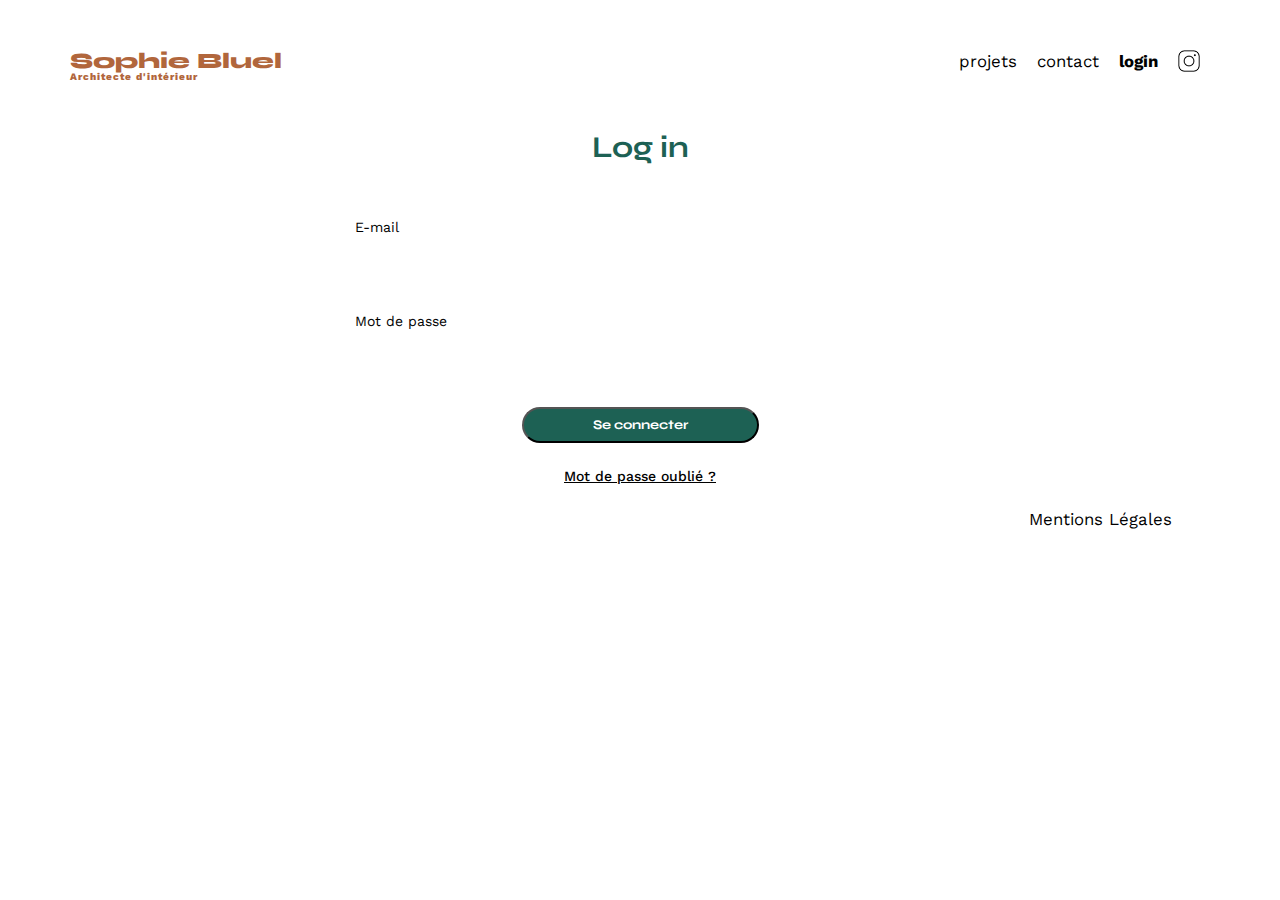
<file: login.html>
<!DOCTYPE html>
<html lang="fr">
<head>
  <meta charset="UTF-8">
  <title>Sophie Bluel - Connexion</title>
  <meta name="viewport" content="width=device-width, initial-scale=1.0">
  <link rel="preconnect" href="https://fonts.googleapis.com">
  <link rel="preconnect" href="https://fonts.gstatic.com" crossorigin>
  <link href="https://fonts.googleapis.com/css2?family=Syne:wght@700;800&family=Work+Sans&display=swap" rel="stylesheet">
  <link rel="stylesheet" href="https://cdnjs.cloudflare.com/ajax/libs/font-awesome/6.5.0/css/all.min.css">
  <link rel="stylesheet" href="./assets/style.css">
</head>
<body>
  <header>
    <h1>Sophie Bluel <span>Architecte d'intérieur</span></h1>
    <nav>
      <ul>
        <li><a href="index.html">projets</a></li>
        <li><a href="index.html#contact">contact</a></li>
        <li class="loginPage"><a href="#">login</a></li>
        <li><img src="./assets/icons/instagram.png" alt="Instagram"></li>
      </ul>
    </nav>
  </header>

  <main>
    <section id="contact">
      <h2>Log in</h2>
      <form id="loginF" method="post">
        <label for="email">E-mail</label>
        <input type="email" name="email" id="email" required>

        <label for="mdp">Mot de passe</label>
        <input type="password" name="mdp" id="mdp" required>

        <input type="submit" value="Se connecter">
        <p class="oublie"><a href="#">Mot de passe oublié ?</a></p>
      </form>
    </section>
  </main>

  <footer>
    <nav>
      <ul>
        <li><a href="#">Mentions Légales</a></li>
      </ul>
    </nav>
  </footer>

  <script src="js/script.js" type="module"></script>
</body>
</html>
</file>
<file: assets/style.css>
/* RESET CSS - http://meyerweb.com/eric/tools/css/reset/ */
html,
body,
div,
span,
applet,
object,
iframe,
h1,
h2,
h3,
h4,
h5,
h6,
p,
blockquote,
pre,
a,
abbr,
acronym,
address,
big,
cite,
code,
del,
dfn,
em,
img,
ins,
kbd,
q,
s,
samp,
small,
strike,
strong,
sub,
sup,
tt,
var,
b,
u,
i,
center,
dl,
dt,
dd,
ol,
ul,
li,
fieldset,
form,
label,
legend,
table,
caption,
tbody,
tfoot,
thead,
tr,
th,
td,
article,
aside,
canvas,
details,
embed,
figure,
figcaption,
footer,
header,
hgroup,
menu,
nav,
output,
ruby,
section,
summary,
time,
mark,
audio,
video {
  margin: 0;
  padding: 0;
  border: 0;
  font-size: 100%;
  font: inherit;
  vertical-align: baseline;
}

/* HTML5 display-role reset for older browsers */
article,
aside,
details,
figcaption,
figure,
footer,
header,
hgroup,
menu,
nav,
section {
  display: block;
}

body {
  line-height: 1;
  max-width: 1140px;
  margin: auto;
  font-family: 'Work Sans', sans-serif;
  font-size: 14px;
  position: relative;
}

ol,
ul {
  list-style: none;
}

blockquote,
q {
  quotes: none;
}

blockquote:before,
blockquote:after,
q:before,
q:after {
  content: '';
  content: none;
}

table {
  border-collapse: collapse;
  border-spacing: 0;
}

/* Header */
header {
  display: flex;
  justify-content: space-between;
  margin: 50px 0;
}

section {
  margin: 50px 0;
}

h1 {
  display: flex;
  flex-direction: column;
  font-family: 'Syne', sans-serif;
  font-size: 22px;
  font-weight: 800;
  color: #b1663c;
}

h1 > span {
  font-family: 'Work Sans', sans-serif;
  font-size: 10px;
  letter-spacing: 0.1em;
}

h2 {
  font-family: 'Syne', sans-serif;
  font-weight: 700;
  font-size: 30px;
  color: #1d6154;
}

nav ul {
  display: flex;
  align-items: center;
}

nav li {
  padding: 0 10px;
  font-size: 1.2em;
}

.loginPage {
  font-weight: bold;
}

li:hover {
  color: #b1663c;
}

a {
  text-decoration: none;
  color: inherit;
}

/* Introduction */
#introduction {
  display: flex;
  align-items: center;
}

#introduction figure {
  flex: 1;
}

#introduction img {
  display: block;
  margin: auto;
  width: 80%;
}

#introduction article {
  flex: 1;
}

#introduction h2 {
  margin-bottom: 1em;
}

#introduction p {
  margin-bottom: 0.5em;
}

/* Portfolio */
#portfolio h2 {
  margin-bottom: 1em;
}

.gallery {
  width: 100%;
  display: grid;
  grid-template-columns: 1fr 1fr 1fr;
  grid-column-gap: 20px;
  grid-row-gap: 20px;
}

.gallery img {
  width: 100%;
}
nav li img {
  width: 22px; /* ou 24px selon ton design */
  height: auto;
  display: block;
}

img {
  display: block;
  max-width: 100%;
  height: auto;
  opacity: 1 !important;
}

/* Contact */
#contact {
  width: 50%;
  margin: auto;
}

#contact > * {
  text-align: center;
}

#contact h2 {
  margin-bottom: 20px;
}

#contact form {
  text-align: left;
  margin-top: 30px;
  display: flex;
  flex-direction: column;
}

#contact input:not([type='submit']),
#contact textarea {
  font-size: 17px;
  border: none;
  box-shadow: 0px 0px 0px rgba(0, 0, 0, 0.09);
}

input[type="text"], select {
  background-color: white;
  outline: none; /* facultatif pour enlever la bordure bleue */
}

#contact input {
  height: 36px;
}

#contact label {
  margin: 2em 0 1em 0;
}

#contact .oublie {
  text-align: center;
  font-weight: 500;
  font-size: 14px;
  text-decoration: underline;
}

input[type='submit'] {
  font-family: 'Syne', sans-serif;
  font-weight: 700;
  color: white;
  background-color: #1d6154;
  margin: 2em auto;
  width: 237px;
  height: 36px;
  text-align: center;
  border-radius: 60px;
  box-shadow: none;
  cursor: pointer;
}

/* Footer */
footer nav ul {
  display: flex;
  justify-content: flex-end;
  margin: 2em;
}

/* Filtres */
.filtre-container {
  display: flex;
  justify-content: center;
  gap: 10px;
  margin: 40px auto;
  flex-wrap: wrap;
}

.filtre-container button {
  font-family: 'Syne', sans-serif; /* Exemple : police différente */
}

.filtre-btn,
.btn_tous {
  padding: 8px 20px;
  border: 1px solid #1d6154;
  border-radius: 25px;
  background-color: white;
  color: #1d6154;
  font-family: 'Work Sans', sans-serif;
  font-weight: 600;
  font-size: 16px;
  cursor: pointer;
  transition: all 0.3s ease;
}

.filtre-btn.active {
  background-color: #1d6154;
  color: white;
}

/* Bandeau admin */
.bandeau-connecte {
  background-color: black;
  color: white;
  position: fixed;
  top: 0;
  left: 0;
  width: 100%;
  height: 59px;
  z-index: 1000;
  display: flex;
  justify-content: center;
  align-items: center;
}

.bandeau-content {
  display: flex;
  justify-content: center;
  align-items: center; /* Centre l'icône et le texte entre eux */
  gap: 10px; /* Espace entre l'icône et "Mode édition" */
}

.bandeau-content i {
  font-size: 16px;
}

.bandeau-content span {
  font-family: 'Work Sans', sans-serif;
  font-size: 19px;
  vertical-align: middle;
}

body.connecte .bandeau-connecte {
  display: flex;
}

body.connecte {
  padding-top: 40px;
}

/* Titre Mes projets + bouton Modifier */
.mes-projets-header {
  display: flex;
  justify-content: center;
  align-items: center;
  gap: 30px;
  margin-bottom: 2em;
  width: 100%;
}

.mes-projets-header h2 {
  margin: 0;
  font-family: 'Syne', sans-serif;
  font-weight: 700;
  font-size: 30px;
  line-height: 1;
  color: #1d6154;
  display: flex;
  align-items: center;
}

.modifier-link {
  display: flex;
  align-items: center;
  font-size: 14px;
  text-decoration: none;
  color: inherit;
  position: relative;
  top: -13px;
  cursor: pointer;
  transition: opacity 300ms ease-out, color 0.3s ease;
}

/* Animation Dissolve lors du clic */
.modifier-link.clicked {
  opacity: 0;
}

.modifier-link i {
  font-size: 16px;
  margin-right: 8px;
}

/* Modale */
.modal {
  display: flex;
  align-items: center;
  justify-content: center;
  position: fixed;
  top: 0;
  left: 0;
  width: 100%;
  height: 100%;
  background: rgba(0, 0, 0, 0.8);
  padding: 10px;
}

.modal-wrapper {
  position: relative;
  background-color: #fff;
  width: 100%;
  max-width: 630px;
  height: auto;
  max-height: 90vh;
  padding: 20px;
  border-radius: 10px;
  overflow-y: auto;
}

/* Galerie responsive */
.galleryModale {
  display: grid;
  grid-template-columns: repeat(auto-fit, minmax(76px, 1fr));
  gap: 10px;
  justify-content: start;
  padding: 0;
  box-sizing: border-box;
  margin: 40px auto 0 auto;
  max-width: 420px;
  width: 100%;
}

/* Figures */
.galleryModale figure {
  margin: 0;
  display: flex;
  flex-direction: column;
  align-items: center;
  padding-bottom: 20px;
}

/* Image + corbeille */
.modale-photo {
  position: relative;
  width: 76px;
  height: 102px;
}

.modale-photo img {
  width: 100%;
  height: 100%;
  object-fit: cover;
  display: block;
}

.galleryModale img {
  width: 76px;
  height: 102px;
  margin-top: 10px;
  display: block;
  object-fit: cover;
}

/* Bouton corbeille */
.btn-delete {
  position: absolute;
  top: 17px;
  right: 5px;
  background: black;
  border: none;
  border-radius: 10%;
  width: 17px;
  height: 17px;
  color: white;
  font-size: 11px;
  display: flex;
  align-items: center;
  justify-content: center;
  cursor: pointer;
}

/* Titre */
.titre-modal {
  display: flex;
  align-items: center;
  justify-content: center;
  font-size: 30px;
  margin-top: 60px;
  text-align: center;
}

/* Bouton de fermeture */
.js-modal-close {
  position: absolute;
  top: 20px;
  right: 20px;
  background: none;
  border: none;
  cursor: pointer;
  width: auto;
  height: auto;
}

.js-modal-close i {
  font-size: 18px;
}

/* Bouton ajouter */
.bot-modal {
  display: flex;
  flex-direction: column;
  align-items: center;
  justify-content: center;
  margin-top: 57px;
}

.addImage {
  border: none;
  box-shadow: none;
  outline: none;
}

/* Ligne */
.ligne-separatrice {
  height: 1px;
  background-color: #b3b3b3;
  width: 100%;
  max-width: 420px;
  margin: 0 0 20px 0;
}

/* RESPONSIVE */
@media screen and (max-width: 480px) {
  .titre-modal {
    font-size: 22px;
    margin-top: 30px;
  }

  .galleryModale {
    gap: 8px;
    grid-template-columns: repeat(auto-fit, minmax(64px, 1fr));
  }

  .modale-photo {
    width: 64px;
    height: 86px;
  }

  .modale-photo img,
  .galleryModale img {
    width: 64px;
    height: 86px;
  }

  .btn-delete {
    width: 15px;
    height: 15px;
    font-size: 10px;
  }

  .bot-modal {
    margin-top: 40px;
  }
}

/* ========== Contenu de la modale  ========== */
.modal-wrapper2 {
  background-color: #ffffff;
  border-radius: 10px;
  max-width: 500px;
  width: 90%;
  box-shadow: 0 8px 16px rgba(0, 0, 0, 0.2);
  position: relative;
  display: flex;
  flex-direction: column;
  gap: 20px;
  padding: 20px;
}

.formulaire-wrapper {
  margin-top: 40px;
  display: flex;
  flex-direction: column;
  align-items: center;
  width: 100%;
  font-family: 'Work Sans', sans-serif;
}

.bottom-modal2-wrapper {
  width: 100%;
  display: flex;
  justify-content: center;
}

.bottom-modal2 {
  display: flex;
  flex-direction: column;
  width: 100%;
  max-width: 420px;
  font-size: 17px;
  border: none;
  gap: 1rem;
  margin-bottom: 50px;
}

.bottom-modal2 input,
.bottom-modal2 select {
  width: 100%;
  height: 51px;
  font-family: 'Work Sans', sans-serif;
  font-size: 15px;
  font-weight: 400;
  color: #333;
  padding: 14px 18px;
  border-radius: 4px;
  box-shadow: 0 1px 4px rgba(0, 0, 0, 0.1);
  border: none;
}

.bottom-modal2 label {
  margin: 1.5em 0 0.5em 0;
}

input[type='submit'] {
  font-family: 'Syne', sans-serif;
  font-weight: 700;
  color: white;
  background-color: #1d6154;
  margin: 2em auto;
  width: clamp(180px, 50%, 237px);
  height: 36px;
  text-align: center;
  border-radius: 60px;
  box-shadow: none;
  cursor: pointer;
}

/* Bouton de fermeture */
.js-modal-close2 {
  position: absolute;
  top: 15px;
  right: 20px;
  background: none;
  border: none;
  font-size: 20px;
  cursor: pointer;
}

/* Hover sur bouton */
.modal-wrapper2 .addImage:hover {
  background-color: #14443c;
}

.upload-form {
  background-color: #e8f1f6;
  border-radius: 5px;
  padding: 20px;
  text-align: center;
}

.upload-preview {
  display: flex;
  flex-direction: column;
  align-items: center;
  gap: 10px;
}

.image-placeholder {
  width: 76px;
  height: 76px;
  object-fit: contain;
  opacity: 0.4;
}

.upload-btn {
  color: #306685;
  font-weight: bold;
  padding: 10px 25px;
  border-radius: 30px;
  font-size: 16px;
  display: inline-block;
}



.upload-info {
  font-size: 14px;
  color: #444;
}

/* -------- Responsive mobile -------- */
@media screen and (max-width: 480px) {
  .formulaire-wrapper {
    padding: 0 10px;
  }

  .bottom-modal2 {
    max-width: 100%;
  }

  .bottom-modal2 input,
  .bottom-modal2 select {
    font-size: 14px;
    height: 48px;
  }

  input[type='submit'] {
    width: 100%;
    max-width: 100%;
  }
}
</file>
